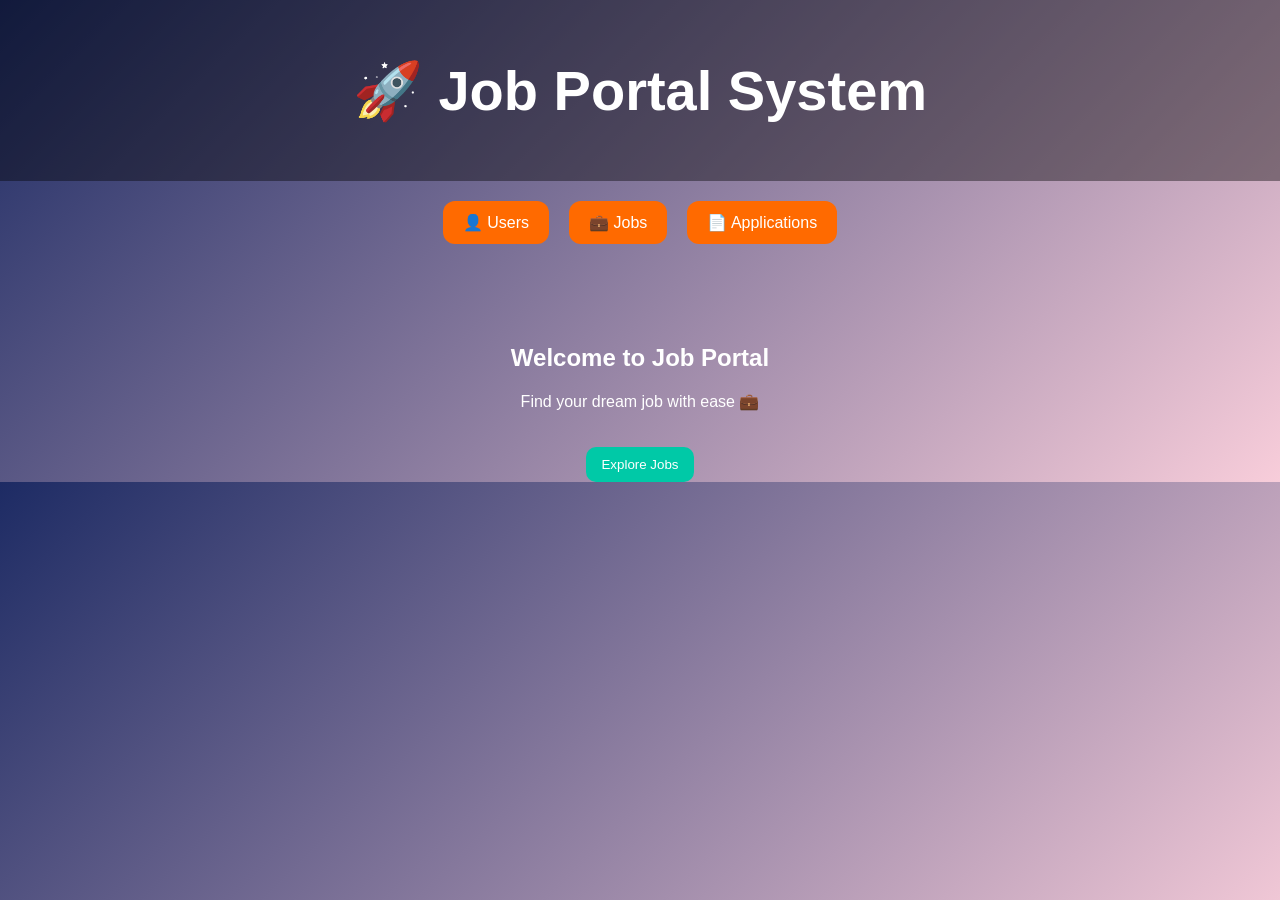
<file: src/main/resources/static/index.html>
<!DOCTYPE html>
<html>
<head>
	<meta charset="UTF-8">
    <title>Job Portal</title>
    <link rel="stylesheet" href="css/style.css">
</head>
<body>

<header>
    <h1>🚀 Job Portal System</h1>
</header>

<nav>
    <a href="users.html">👤 Users</a>
    <a href="jobs.html">💼 Jobs</a>
    <a href="applications.html">📄 Applications</a>
</nav>

<section class="home">
    <h2>Welcome to Job Portal</h2>
    <p>Find your dream job with ease 💼</p>
    <button onclick="goToJobs()">Explore Jobs</button>
</section>

<script>
function goToJobs(){
    window.location.href="jobs.html";
}
</script>

</body>
</html>
</file>
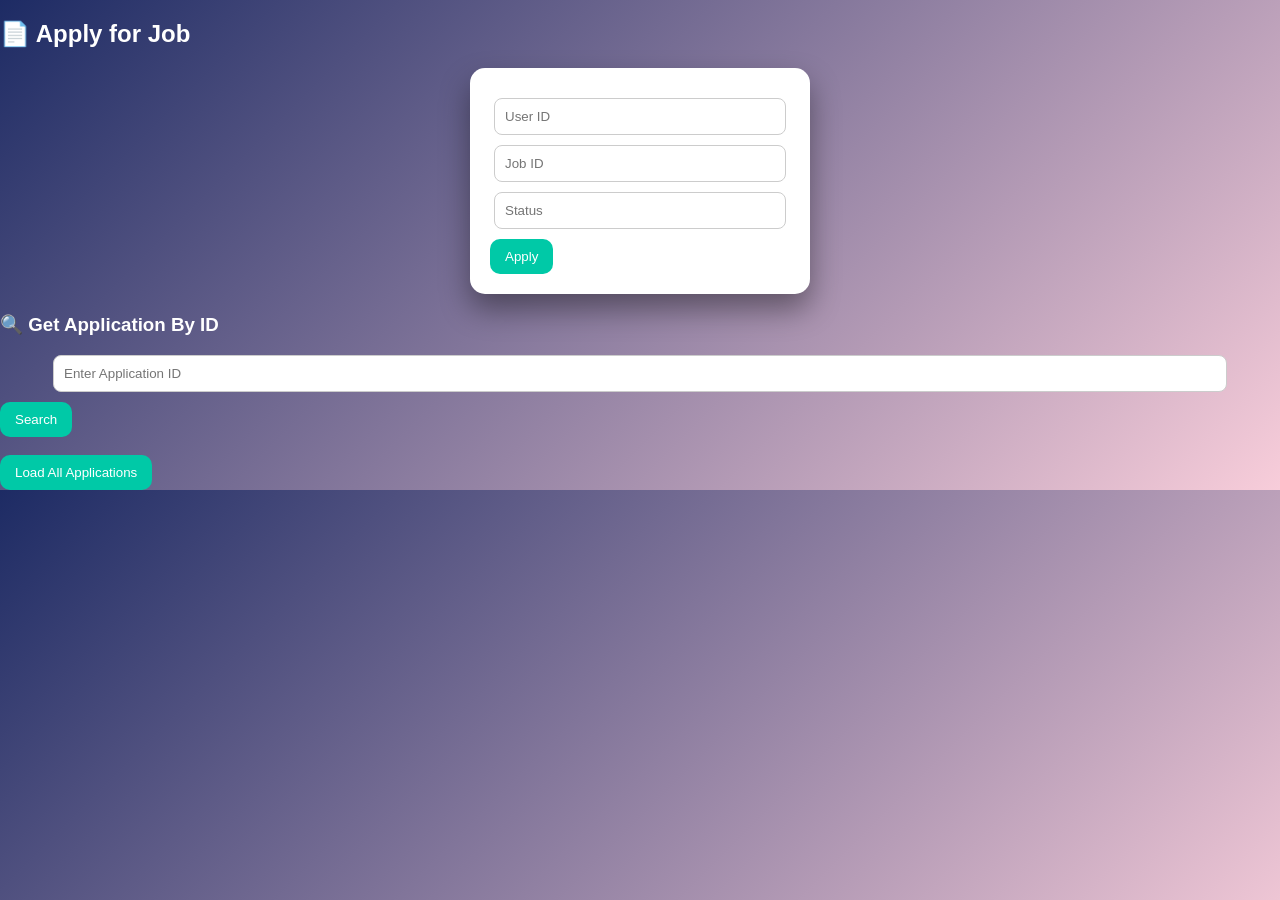
<file: src/main/resources/static/applications.html>
<!DOCTYPE html>
<html>
<head>
	<meta charset="UTF-8">
    <title>Applications</title>
    <link rel="stylesheet" href="css/style.css">
</head>
<body>

<h2>📄 Apply for Job</h2>

<div class="card">
    <input type="number" id="userId" placeholder="User ID">
    <input type="number" id="jobId" placeholder="Job ID">
    <input type="text" id="status" placeholder="Status">
    <button onclick="applyJob()">Apply</button>
</div>

<h3>🔍 Get Application By ID</h3>
<input type="number" id="appIdSearch" placeholder="Enter Application ID">
<button onclick="getApplicationById()">Search</button>

<br><br>

<button onclick="loadApplications()">Load All Applications</button>

<div id="appList"></div>

<script src="js/app.js"></script>

<script>
    loadApplications();
</script>

</body>
</html>
</file>
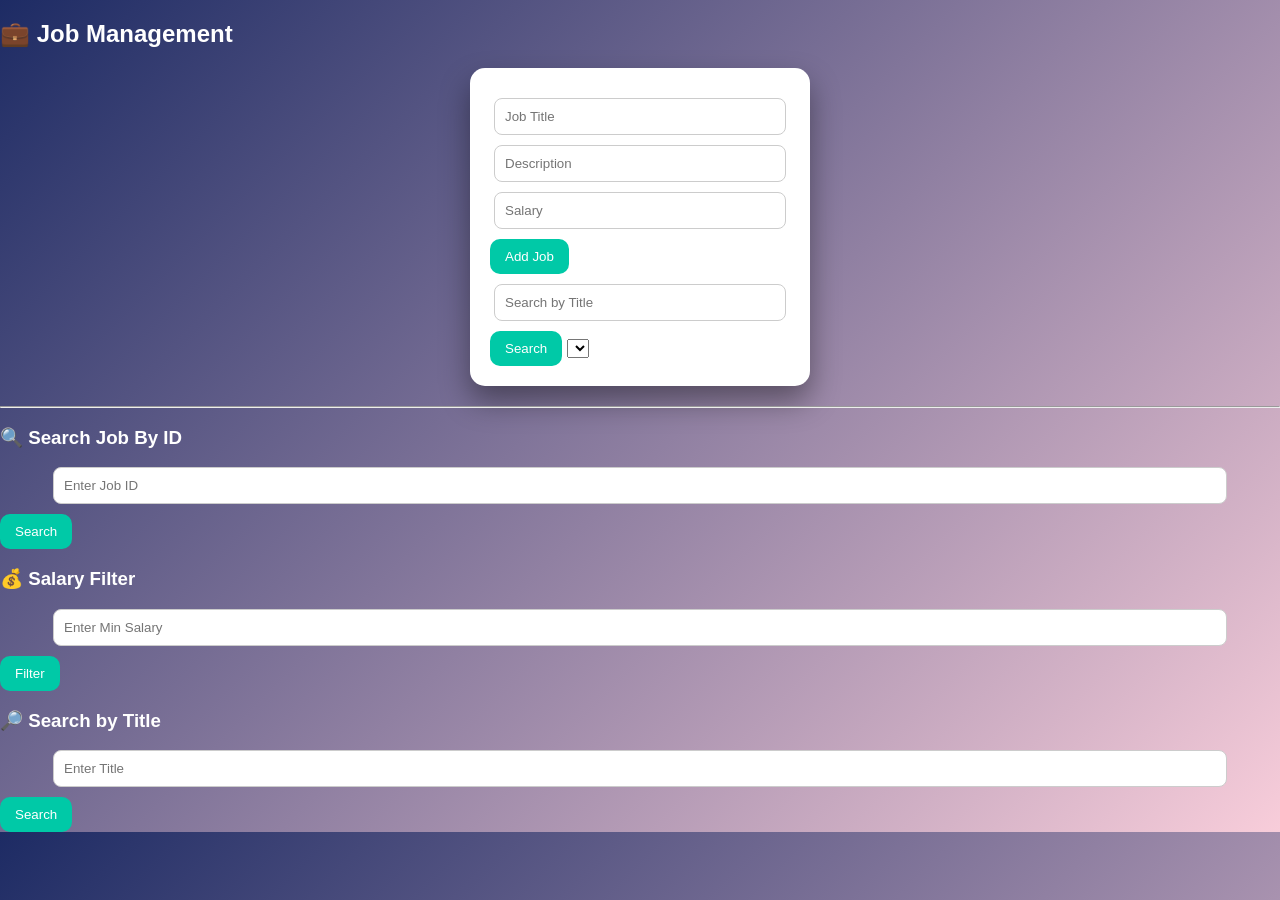
<file: src/main/resources/static/jobs.html>
<!DOCTYPE html>
<html>
<head>
    <meta charset="UTF-8">
    <title>Jobs</title>
    <link rel="stylesheet" href="css/style.css">
</head>
<body>

<h2>💼 Job Management</h2>

<div class="card">
    <input type="text" id="title" placeholder="Job Title">
    <input type="text" id="description" placeholder="Description">
    <input type="number" id="salary" placeholder="Salary">
    <button onclick="createJob()">Add Job</button>
	
    <input type="text" id="searchTitle" placeholder="Search by Title">
    <button onclick="searchJob()">Search</button>
	
	<select id="userSelect"></select>
</div>

<hr>

<h3>🔍 Search Job By ID</h3>
<input type="number" id="jobIdSearch" placeholder="Enter Job ID">
<button onclick="getJobById()">Search</button>

<h3>💰 Salary Filter</h3>
<input type="number" id="salarySearch" placeholder="Enter Min Salary">
<button onclick="getJobsBySalary()">Filter</button>

<h3>🔎 Search by Title</h3>
<input type="text" id="searchTitle" placeholder="Enter Title">
<button onclick="searchJob()">Search</button>

<div id="jobList"></div>

<script src="js/app.js"></script>
<script>loadJobs();</script>


<script>
    loadJobs();
    loadUserDropdown();
</script>

</body>
</html>
</file>
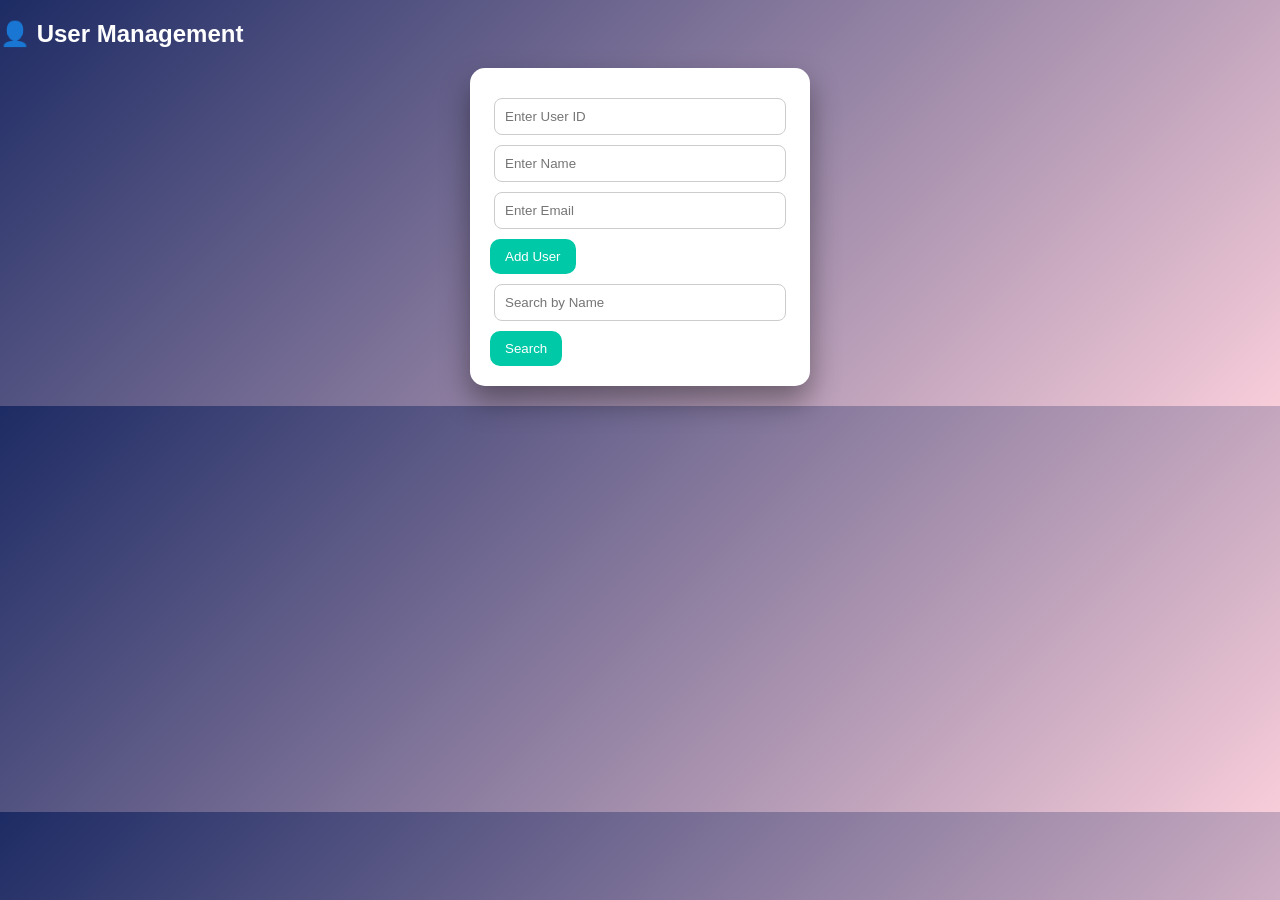
<file: src/main/resources/static/users.html>
<!DOCTYPE html>
<html>
<head>
	<meta charset="UTF-8">
    <title>Users</title>
    <link rel="stylesheet" href="css/style.css">
</head>
<body>

<h2>👤 User Management</h2>

<div class="card">
	<input type="number" id="userId" placeholder="Enter User ID">
    <input type="text" id="name" placeholder="Enter Name">
    <input type="text" id="email" placeholder="Enter Email">
    <button onclick="createUser()">Add User</button>
	<input type="text" id="searchName" placeholder="Search by Name">
	<button onclick="searchUser()">Search</button>
</div>

<div id="userList"></div>

<script src="js/app.js"></script>
<script>loadUsers();</script>

</body>
</html>
</file>
<file: src/main/resources/static/css/style.css>
body {
    margin: 0;
    font-family: Arial;
    background: linear-gradient(135deg, #1d2b64, #f8cdda);
    color: white;
}

/* HEADER */
header {
    text-align: center;
    padding: 20px;
    font-size: 28px;
    background: rgba(0,0,0,0.4);
}

/* NAVBAR */
nav {
    display: flex;
    justify-content: center;
    gap: 20px;
    margin: 20px;
}

nav a {
    text-decoration: none;
    color: white;
    background: #ff6a00;
    padding: 12px 20px;
    border-radius: 12px;
    transition: 0.3s;
}

nav a:hover {
    background: #ff3c00;
    transform: scale(1.1);
}

/* HOME */
.home {
    text-align: center;
    margin-top: 100px;
    animation: fadeIn 2s ease-in;
}

.home button {
    margin-top: 20px;
}

/* CARD */
.card {
    background: white;
    color: black;
    padding: 20px;
    margin: 20px auto;
    width: 300px;
    border-radius: 15px;
    box-shadow: 0 15px 30px rgba(0,0,0,0.4);
    transition: 0.4s;
}

.card:hover {
    transform: rotateY(10deg) scale(1.05);
}

/* INPUT */
input {
    display: block;
    width: 90%;
    padding: 10px;
    margin: 10px auto;
    border-radius: 8px;
    border: 1px solid #ccc;
}

/* BUTTON */
button {
    padding: 10px 15px;
    border: none;
    border-radius: 10px;
    background: #00c9a7;
    color: white;
    cursor: pointer;
    transition: 0.3s;
}

button:hover {
    background: #009f82;
    transform: scale(1.1);
}

/* LIST */
#userList .card,
#jobList .card {
    width: 300px;
}

/* ANIMATION */
@keyframes fadeIn {
    from { opacity: 0; transform: translateY(30px);}
    to { opacity: 1; transform: translateY(0);}
}
</file>
